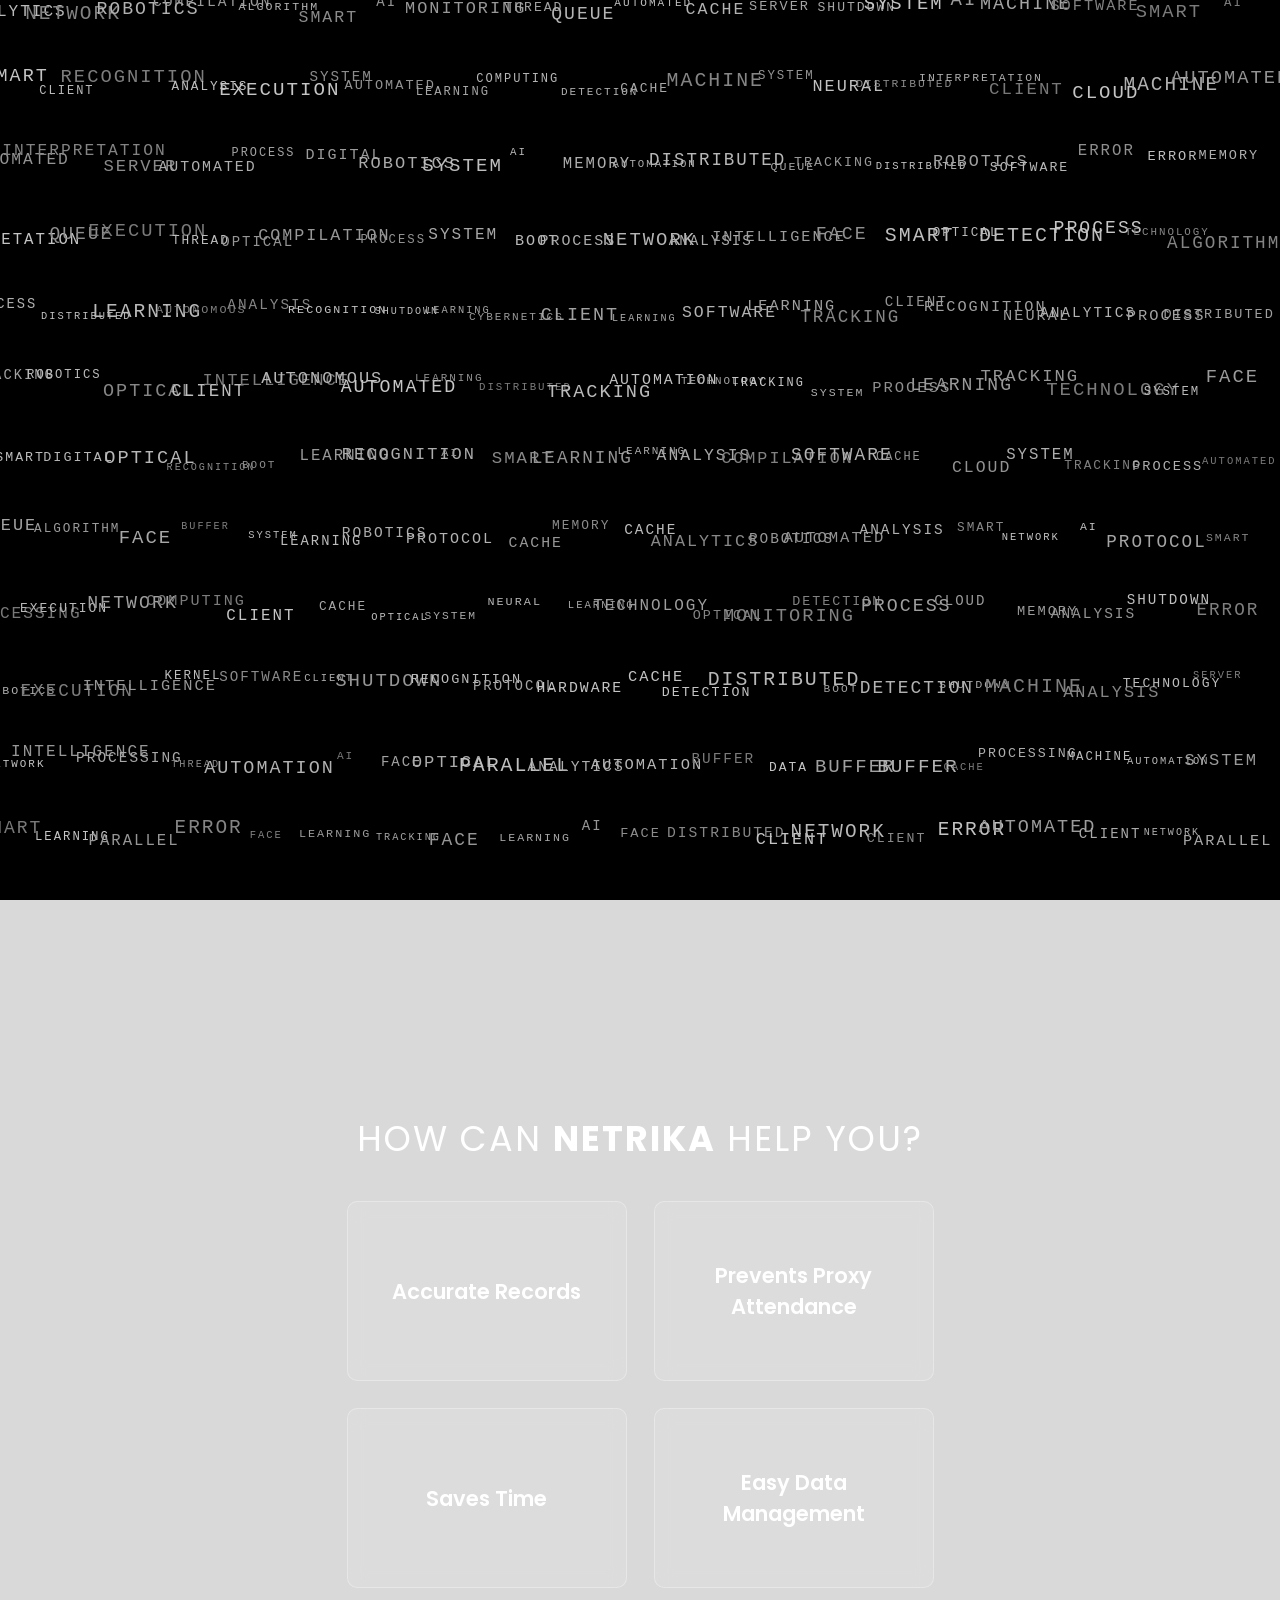
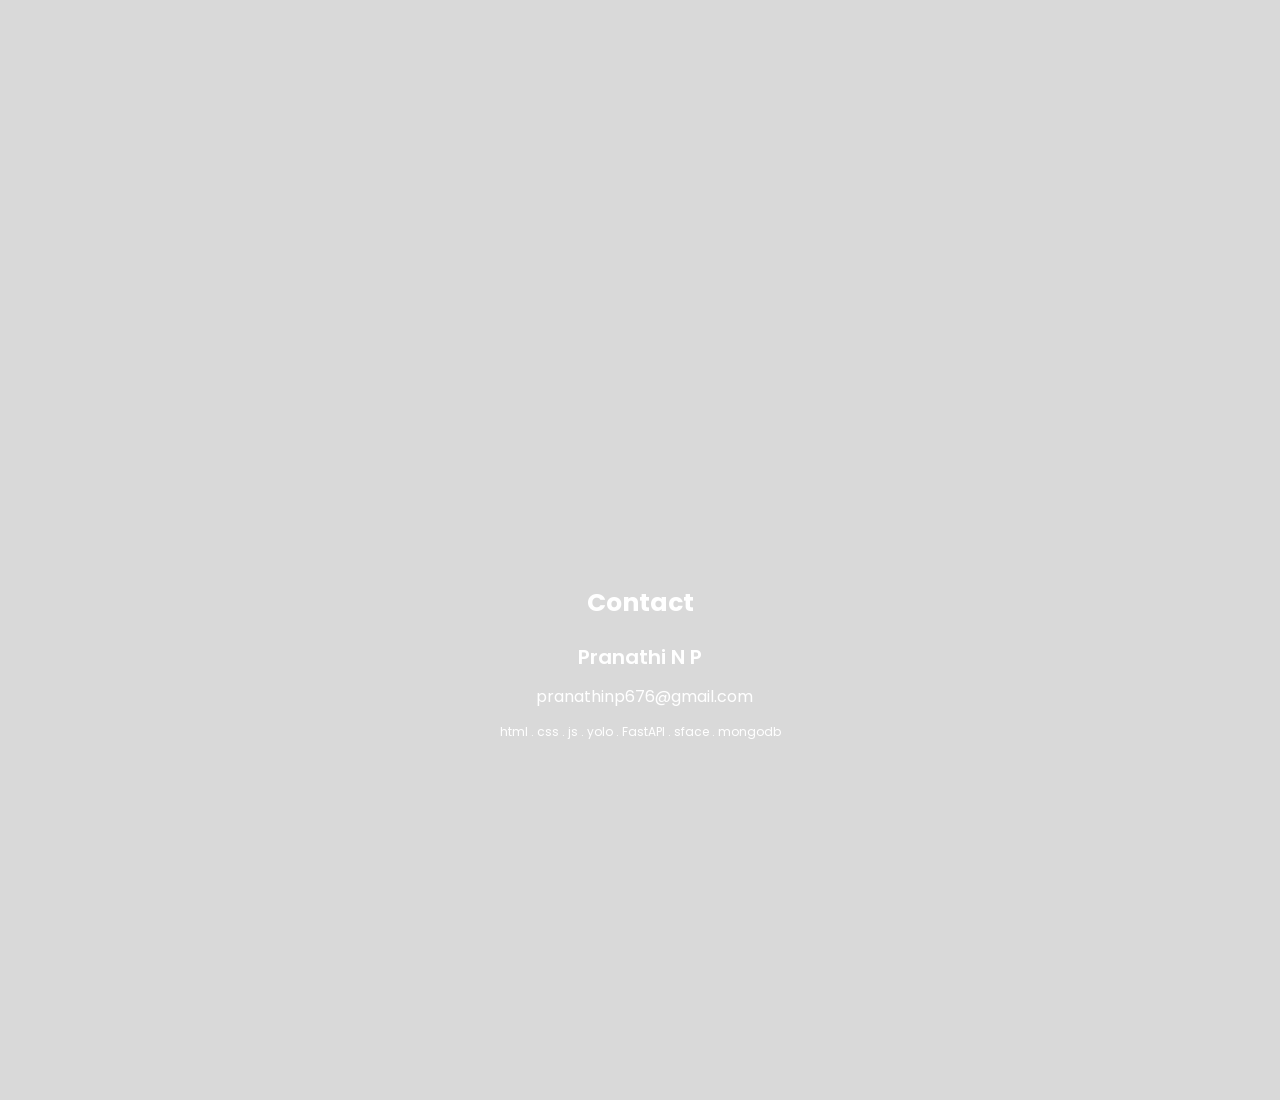
<file: index.html>
<!DOCTYPE html>
<html lang="en">
<head>
    <meta charset="UTF-8">
    <meta name="viewport" content="width=device-width, initial-scale=1.0">
    <title>NETRIKA</title>
    <link rel="stylesheet" href="style.css">
    <link href="https://cdn.boxicons.com/3.0.8/fonts/basic/boxicons.min.css" rel="stylesheet">
    <link href="https://cdn.boxicons.com/3.0.8/fonts/filled/boxicons-filled.min.css" rel="stylesheet">
</head>
<body>
    <!-- Preloader: animated sequence before the page loads -->
    <div id="preloader">
        <div class="preloader-words"></div>
    </div>
    <noscript>
        <style>
            #preloader { display: none; }
        </style>
    </noscript>

    <header>
        <a href="#frame1" class="logo">
            <span class="logo-name">NETRIKA</span>
            <span class="logo-tagline">See.Recognise.Record</span>
        </a>
        <nav>
            <a href="#frame1">Home</a>
            <a href="#frame2">About</a>
            <a href="#frame3">Contact</a>
        </nav>
    </header>

    <div class="page-container">
        <section id="frame1" class="frame">
            <div class="hero-text">
                <h1 class="typing" id="heroTitle"></h1>
                <p class="hero-description"><span id="heroDescription"></span></p>
            </div>
        </section>

        <section id="frame2" class="frame about-frame">
            <div class="about-content">
                <h2 class="about-title">HOW CAN <span class="netrika-bold">NETRIKA</span> HELP YOU?</h2>
                <div class="help-buttons">
                    <button class="help-btn" type="button" data-feature="accurate">Accurate Records</button>
                    <button class="help-btn" type="button" data-feature="proxy">Prevents Proxy Attendance</button>
                    <button class="help-btn" type="button" data-feature="time">Saves Time</button>
                    <button class="help-btn" type="button" data-feature="management">Easy Data Management</button>
                </div>
            </div>
        </section>

        <section id="frame3" class="frame contact-frame">
            <div class="contact-content">
                <i class='bx bxs-contact contact-icon'></i>
                <h2>Contact</h2>
                <p class="contact-name">Pranathi N P</p>
                <p class="contact-email">
                    <i class='bx bx-envelope'></i>
                    <a href="mailto:pranathinp676@gmail.com">pranathinp676@gmail.com</a>
                </p>
                <p class="technology-footer">html . css . js . yolo . FastAPI . sface . mongodb</p>
            </div>
        </section>

    </div>

    <div class="feature-modal" id="featureModal" role="dialog" aria-modal="true" aria-labelledby="featureModalTitle" aria-hidden="true">
        <button class="feature-modal-backdrop" type="button" aria-label="Close feature details"></button>
        <div class="feature-modal-box">
            <button class="feature-modal-close" type="button" aria-label="Close feature details">&times;</button>
            <h3 id="featureModalTitle"></h3>
            <div id="featureModalDetails"></div>
        </div>
    </div>

    <div class="auth-modal" id="login">
        <a href="#" class="modal-backdrop-close"></a>
        <div class="modal-content">
            <a href="#" class="close-modal">
                <i class='bx bx-x'></i>
            </a>
            <div class="role-selection" id="roleSelection">
                <h2>Who are you?</h2>
                <p>Select your role to continue</p>
                <div class="role-buttons">
                    <button type="button" class="role-btn" data-role="student">
                        <i class='bx bx-user'></i>
                        Student
                    </button>
                    <button type="button" class="role-btn" data-role="teacher">
                        <i class='bx bx-briefcase'></i>
                        Teacher
                    </button>
                </div>
            </div>

            <div class="login-options" id="loginOptions">
                <form class="login-option" data-login-role="student">
                    <button type="button" class="role-back">&larr; Back</button>
                    <h2>Student Login</h2>
                    <input type="hidden" name="role" value="student">
                    <div class="input-box">
                        <input type="email" name="email" placeholder="Student email" autocomplete="email" required>
                        <i class='bx bx-envelope'></i>
                    </div>
                    <div class="input-box has-password-toggle">
                        <input type="password" name="password" placeholder="Password" autocomplete="current-password" required>
                        <i class='bx bx-lock'></i>
                        <button type="button" class="password-toggle" aria-label="Show password" aria-pressed="false" title="Show password">👁️</button>
                    </div>
                    <p><a href="/forgot-password?role=student">Forgot password?</a></p>
                    <button type="submit" name="student_login_btn" class="btn">Student Login</button>
                    <p class="form-status" role="status"></p>
                    <p>Don't have an account? <a href="#register" class="switch-link">Register</a></p>
                </form>

                <form class="login-option" data-login-role="teacher">
                    <button type="button" class="role-back">&larr; Back</button>
                    <h2>Teacher Login</h2>
                    <input type="hidden" name="role" value="teacher">
                    <div class="input-box">
                        <input type="text" name="username" placeholder="Teacher username" autocomplete="username" required>
                        <i class='bx bx-user'></i>
                    </div>
                    <div class="input-box has-password-toggle">
                        <input type="password" name="password" placeholder="Password" autocomplete="current-password" required>
                        <i class='bx bx-lock'></i>
                        <button type="button" class="password-toggle" aria-label="Show password" aria-pressed="false" title="Show password">👁️</button>
                    </div>
                    <button type="submit" name="teacher_login_btn" class="btn">Teacher Login</button>
                    <p class="form-status" role="status"></p>
                    <p>Authorized teachers only</p>
                </form>
            </div>
        </div>
    </div>

    <div class="auth-modal" id="register">
        <a href="#" class="modal-backdrop-close"></a>
        <div class="modal-content">
            <a href="#" class="close-modal">
                <i class='bx bx-x'></i>
            </a>
            <div class="form-box">
                <h2>Register</h2>
                <form id="registerForm">
                    <div class="input-box">
                        <input type="text" name="name" placeholder="Full Name" autocomplete="name" required>
                        <svg xmlns="http://www.w3.org/2000/svg" width="24" height="24" fill="currentColor" viewBox="0 0 24 24">
                        <path d="M12 12c2.76 0 5-2.24 5-5s-2.24-5-5-5-5 2.24-5 5 2.24 5 5 5m0 2c-3.31 0-10 1.79-10 5v3h20v-3c0-3.21-6.69-5-10-5"></path>
                        </svg>
                    </div>
                    <div class="input-box">
                        <input type="email" name="email" placeholder="Email" autocomplete="email" required>
                        <svg xmlns="http://www.w3.org/2000/svg" width="24" height="24" fill="currentColor" viewBox="0 0 24 24">
                        <path d="M20 4H4c-1.1 0-2 .9-2 2v.25l10 7.5 10-7.5V6c0-1.1-.9-2-2-2m1.93 14.51c.04-.16.07-.33.07-.51V8.75l-5.62 4.22 5.55 5.55ZM12.6 15.8c-.18.13-.39.2-.6.2s-.42-.07-.6-.2l-2.16-1.62-5.75 5.75c.16.04.33.07.51.07h16c.18 0 .35-.03.51-.07l-5.75-5.75zM2 8.75V18c0 .18.03.35.07.51l5.55-5.55L2 8.74Z"></path>
                        </svg>
                    </div>
                    <div class="input-box has-password-toggle">
                        <input type="password" name="password" placeholder="Password (minimum 8 characters)" autocomplete="new-password" minlength="8" required>
                        <svg xmlns="http://www.w3.org/2000/svg" width="24" height="24" fill="currentColor" viewBox="0 0 24 24">
                        <path d="M6 22h12c1.1 0 2-.9 2-2v-9c0-1.1-.9-2-2-2h-1V7c0-2.76-2.24-5-5-5S7 4.24 7 7v2H6c-1.1 0-2 .9-2 2v9c0 1.1.9 2 2 2M9 7c0-1.65 1.35-3 3-3s3 1.35 3 3v2H9z"></path>
                        </svg>
                        <button type="button" class="password-toggle" aria-label="Show password" aria-pressed="false" title="Show password">👁️</button>
                    </div>
                    <input type="hidden" name="role" value="student">
                    <button type="submit" name="register_btn" class="btn">Register</button>
                    <p class="form-status" role="status"></p>
                    <p>Already have an account? <a href="#login" class="switch-link">Login</a></p>
                </form>
            </div>
        </div>
    </div>

    <div class="registration-toast" id="registrationToast" role="status" aria-live="polite">
        Congrats !!! Successfully registered
        <span class="registration-toast-progress"></span>
    </div>

    <script>
        (function () {
            const root = document.documentElement;
            let ticking = false;

            function updateBackgroundPan() {
                const maxScroll = document.documentElement.scrollHeight - window.innerHeight;
                const progress = maxScroll > 0 ? window.scrollY / maxScroll : 0;
                root.style.setProperty('--bg-pan-y', (progress * 100) + '%');
                ticking = false;
            }

            window.addEventListener('scroll', function () {
                if (ticking) return;
                ticking = true;
                requestAnimationFrame(updateBackgroundPan);
            }, { passive: true });

            window.addEventListener('resize', updateBackgroundPan);
            updateBackgroundPan();
        })();

        window.addEventListener('load', function () {
            const preloader = document.getElementById('preloader');
            const wordsContainer = preloader.querySelector('.preloader-words');
            document.body.style.overflow = 'hidden';

            const words = [
                'AUTOMATION', 'AI', 'MACHINE', 'LEARNING', 'DETECTION', 'RECOGNITION',
                'SYSTEM', 'DATA', 'PROCESSING', 'ALGORITHM', 'NEURAL', 'NETWORK',
                'COMPUTING', 'INTELLIGENCE', 'ANALYSIS', 'AUTOMATED', 'FACE',
                'TRACKING', 'MONITORING', 'ANALYTICS', 'SMART', 'DIGITAL',
                'TECHNOLOGY', 'SOFTWARE', 'HARDWARE', 'PROCESS', 'AUTONOMOUS',
                'ROBOTICS', 'CYBERNETICS', 'OPTICAL', 'BOOT', 'SHUTDOWN', 'ERROR',
                'KERNEL', 'MEMORY', 'CACHE', 'BUFFER', 'QUEUE', 'THREAD',
                'EXECUTION', 'COMPILATION', 'INTERPRETATION', 'PARALLEL',
                'DISTRIBUTED', 'CLOUD', 'SERVER', 'CLIENT', 'PROTOCOL'
            ];
            const cols = 20;
            const rows = 12;
            const fragment = document.createDocumentFragment();

            for (let i = 0; i < cols * rows; i++) {
                const span = document.createElement('span');
                span.className = 'scattered-word';
                span.textContent = words[Math.floor(Math.random() * words.length)];
                const col = i % cols;
                const row = Math.floor(i / cols);
                span.style.left = ((col / cols) * 100 + Math.random() * 2) + '%';
                span.style.top = ((row / rows) * 100 + Math.random() * 2) + '%';
                const grey = Math.floor(Math.random() * 80) + 120;
                span.style.color = 'rgb(' + grey + ', ' + grey + ', ' + grey + ')';
                span.style.fontSize = (Math.random() * 10 + 10) + 'px';
                fragment.appendChild(span);
            }
            wordsContainer.appendChild(fragment);

            setTimeout(function () {
                wordsContainer.classList.add('show');
                setTimeout(function () {
                    preloader.classList.add('glitch');
                    setTimeout(function () {
                        preloader.classList.add('fade-out');
                        setTimeout(function () {
                            preloader.remove();
                            document.body.style.overflow = '';
                            startTyping();
                        }, 500);
                    }, 1000);
                }, 2000);
            }, 500);
        });

        function startTyping() {
            const title = document.getElementById('heroTitle');
            const description = document.getElementById('heroDescription');
            const text = 'Say goodbye to incorrect records, proxy attendance, and human error.\nIntroducing our Automated Attendance System—mark attendance accurately with a single click!';
            let index = 0;

            title.textContent = 'AUTOMATED FACE DETECTION AND RECOGNITION ATTENDANCE SYSTEM';
            description.classList.add('cursor-typing');

            const timer = setInterval(function () {
                if (index < text.length) {
                    description.textContent += text[index++];
                    return;
                }
                clearInterval(timer);
                description.classList.replace('cursor-typing', 'cursor-blink');
            }, 85);
        }

        (function () {
            const featureContent = {
                accurate: { title: 'Accurate Records', details: [
                    'Reduces manual errors and maintains precise attendance information.',
                    'Attendance data is automatically stored in an organized digital format.',
                    'This ensures reliable records for future reference and analysis.'
                ]},
                proxy: { title: 'Prevents Proxy Attendance', details: [
                    'Uses secure identification methods to ensure the correct student is marked present.',
                    'It reduces the possibility of one student marking attendance for another.',
                    'This improves fairness, transparency, and accountability in the classroom.'
                ]},
                time: { title: 'Saves Time', details: [
                    'Automates attendance marking and eliminates the need for manual roll calls.',
                    'Teachers can focus more on teaching instead of managing attendance sheets.',
                    'Students can mark their attendance quickly with a single click.'
                ]},
                management: { title: 'Easy Data Management', details: [
                    'Allows teachers to quickly view, manage, and generate attendance reports.',
                    'Records can be searched, updated, and reviewed whenever required.',
                    'This makes monitoring student attendance simple and convenient.'
                ]}
            };

            const modal = document.getElementById('featureModal');
            const modalTitle = document.getElementById('featureModalTitle');
            const modalDetails = document.getElementById('featureModalDetails');
            const closeButton = modal.querySelector('.feature-modal-close');
            let lastFocusedCard = null;

            function openFeature(featureKey, card) {
                const content = featureContent[featureKey];
                if (!content) return;
                lastFocusedCard = card;
                modalTitle.textContent = content.title;
                modalDetails.replaceChildren(...content.details.map(function (detail) {
                    const paragraph = document.createElement('p');
                    paragraph.textContent = detail;
                    return paragraph;
                }));
                modal.classList.add('is-open');
                modal.setAttribute('aria-hidden', 'false');
                closeButton.focus();
            }

            function closeFeature() {
                modal.classList.remove('is-open');
                modal.setAttribute('aria-hidden', 'true');
                if (lastFocusedCard) lastFocusedCard.focus();
            }

            document.querySelectorAll('.help-btn').forEach(function (card) {
                card.addEventListener('click', function () { openFeature(card.dataset.feature, card); });
            });
            closeButton.addEventListener('click', closeFeature);
            modal.querySelector('.feature-modal-backdrop').addEventListener('click', closeFeature);
            document.addEventListener('keydown', function (event) {
                if (event.key === 'Escape' && modal.classList.contains('is-open')) closeFeature();
            });
        })();

        (function () {
            const loginModal = document.getElementById('login');
            const roleSelection = document.getElementById('roleSelection');
            const loginOptions = document.getElementById('loginOptions');
            const loginForms = loginOptions.querySelectorAll('.login-option');
            let currentFrame = 1;
            let ticking = false;

            function showRoleSelection() {
                roleSelection.classList.remove('is-hidden');
                loginOptions.classList.remove('has-selection');
                loginForms.forEach(function (form) { form.classList.remove('is-selected'); });
            }

            roleSelection.querySelectorAll('.role-btn').forEach(function (button) {
                button.addEventListener('click', function () {
                    roleSelection.classList.add('is-hidden');
                    loginOptions.classList.add('has-selection');
                    loginForms.forEach(function (form) {
                        form.classList.toggle('is-selected', form.dataset.loginRole === button.dataset.role);
                    });
                });
            });

            loginOptions.querySelectorAll('.role-back').forEach(function (button) {
                button.addEventListener('click', showRoleSelection);
            });

            loginModal.querySelectorAll('.switch-link').forEach(function (link) {
                link.addEventListener('click', function () {
                    loginModal.classList.remove('auto-open');
                });
            });

            function getCurrentFrame() {
                return Math.max(1, Math.min(3, Math.round(scrollY / innerHeight) + 1));
            }

            function updateFrame() {
                const nextFrame = getCurrentFrame();
                if (currentFrame === 2 && nextFrame === 3) {
                    showRoleSelection();
                    loginModal.classList.add('auto-open');
                }
                currentFrame = nextFrame;
                ticking = false;
            }

            window.addEventListener('scroll', function () {
                if (ticking) return;
                ticking = true;
                requestAnimationFrame(updateFrame);
            }, { passive: true });

            loginModal.querySelectorAll('.close-modal, .modal-backdrop-close').forEach(function (control) {
                control.addEventListener('click', function (event) {
                    if (loginModal.classList.contains('auto-open')) {
                        event.preventDefault();
                        loginModal.classList.remove('auto-open');
                    }
                });
            });

            currentFrame = getCurrentFrame();
        })();

        // Submit registration and login forms to the FastAPI backend.
        (function () {
            document.querySelectorAll('.password-toggle').forEach(function (toggle) {
                toggle.addEventListener('click', function () {
                    const input = toggle.closest('.input-box').querySelector('input');
                    const passwordIsVisible = input.type === 'text';
                    input.type = passwordIsVisible ? 'password' : 'text';
                    toggle.setAttribute('aria-pressed', String(!passwordIsVisible));
                    toggle.setAttribute('aria-label', passwordIsVisible ? 'Show password' : 'Hide password');
                    toggle.title = passwordIsVisible ? 'Show password' : 'Hide password';
                });
            });

            async function submitForm(form, url, extraData) {
                const status = form.querySelector('.form-status');
                const submitButton = form.querySelector('[type="submit"]');
                const data = Object.fromEntries(new FormData(form));
                Object.assign(data, extraData || {});

                status.textContent = 'Please wait...';
                status.className = 'form-status';
                submitButton.disabled = true;

                try {
                    const response = await fetch(url, {
                        method: 'POST',
                        headers: { 'Content-Type': 'application/json' },
                        body: JSON.stringify(data)
                    });
                    const result = await response.json();
                    status.textContent = result.message;
                    status.classList.add(response.ok ? 'success' : 'error');
                    if (response.ok && url.endsWith('/register')) {
                        form.reset();
                        if (result.email_sent) {
                            const toast = document.getElementById('registrationToast');
                            toast.classList.remove('is-visible');
                            void toast.offsetWidth;
                            toast.classList.add('is-visible');
                            window.setTimeout(function () {
                                toast.classList.remove('is-visible');
                            }, 3000);
                        }
                    }
                    if (response.ok && result.redirect_url) {
                        window.location.assign(result.redirect_url);
                    }
                } catch (error) {
                    status.textContent = 'Cannot connect to the server. Start the FastAPI application and try again.';
                    status.classList.add('error');
                } finally {
                    submitButton.disabled = false;
                }
            }

            document.getElementById('registerForm').addEventListener('submit', function (event) {
                event.preventDefault();
                submitForm(event.currentTarget, '/api/register');
            });

            document.querySelectorAll('.login-option').forEach(function (form) {
                form.addEventListener('submit', function (event) {
                    event.preventDefault();
                    submitForm(form, '/api/login', { role: form.dataset.loginRole });
                });
            });
        })();
    </script>
</body>
</html>
</file>
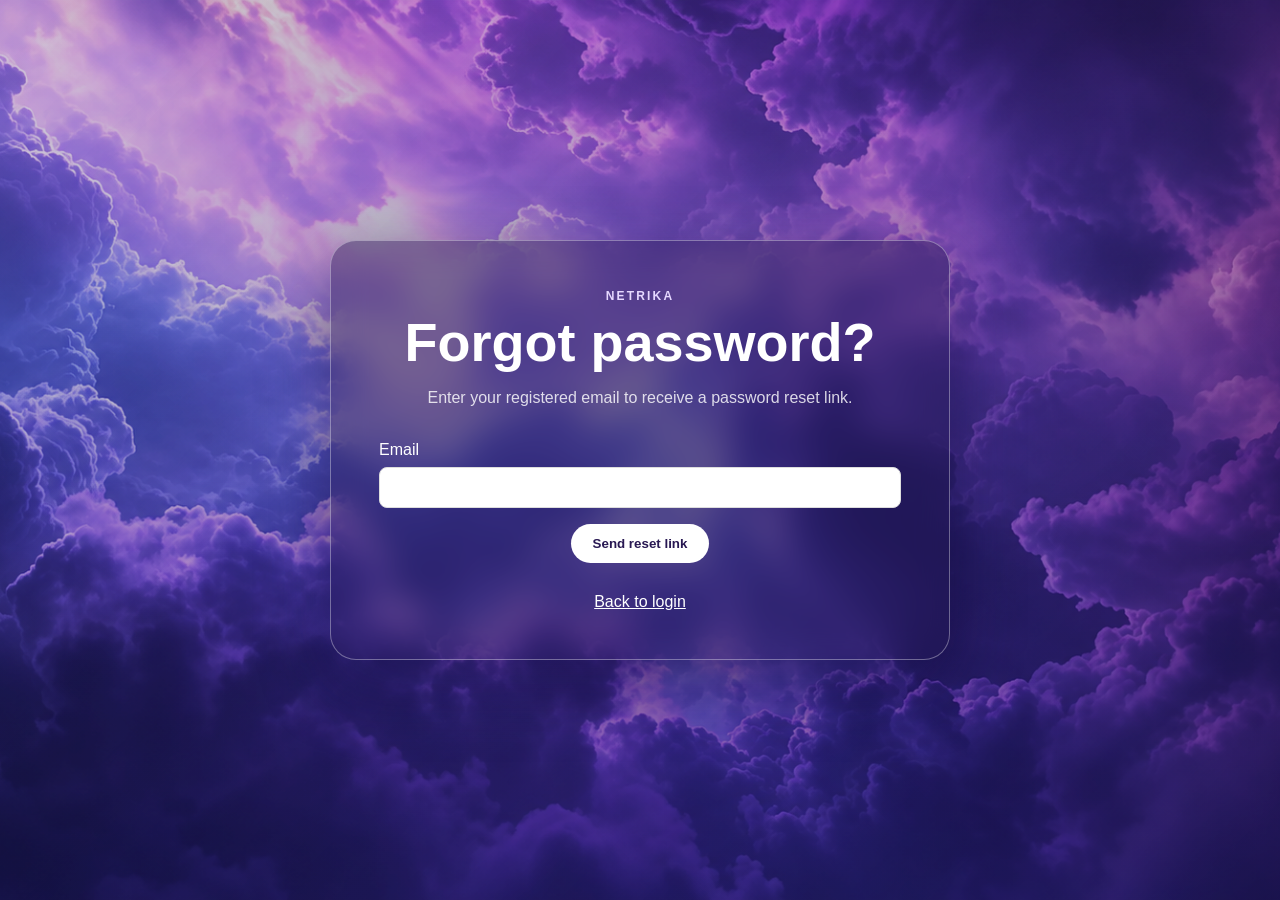
<file: password_reset.html>
<!DOCTYPE html>
<html lang="en">
<head>
    <meta charset="UTF-8">
    <meta name="viewport" content="width=device-width, initial-scale=1">
    <meta name="referrer" content="no-referrer">
    <title>NETRIKA | Password recovery</title>
    <link rel="stylesheet" href="/dashboard.css">
</head>
<body>
    <main class="dashboard-card recovery-card">
        <p class="dashboard-label">NETRIKA</p>
        <h1 id="title">Forgot password?</h1>
        <p id="instructions">Enter your registered email to receive a password reset link.</p>
        <form id="recoveryForm">
            <label id="emailLabel">Email <input type="email" name="email" autocomplete="email" required></label>
            <label id="passwordLabel" hidden>New password <input type="password" name="password" minlength="8" maxlength="256" autocomplete="new-password"></label>
            <label id="confirmLabel" hidden>Confirm password <input type="password" name="confirm" autocomplete="new-password"></label>
            <button class="primary-action" type="submit" id="submit">Send reset link</button>
        </form>
        <p id="status" role="status"></p>
        <a href="/#login">Back to login</a>
    </main>
    <script>
        const params = new URLSearchParams(location.hash.slice(1));
        const token = params.get('token');
        const role = params.get('role') || new URLSearchParams(location.search).get('role') || 'student';
        if (token) history.replaceState(null, '', location.pathname);
        const form = document.getElementById('recoveryForm');
        const status = document.getElementById('status');
        const button = document.getElementById('submit');
        if (token) {
            document.getElementById('title').textContent = 'Reset password';
            document.getElementById('instructions').textContent = 'Choose a new password with at least eight characters.';
            document.getElementById('emailLabel').hidden = true;
            form.elements.email.required = false;
            document.getElementById('passwordLabel').hidden = false;
            document.getElementById('confirmLabel').hidden = false;
            form.elements.password.required = true;
            form.elements.confirm.required = true;
            button.textContent = 'Save new password';
        }
        form.addEventListener('submit', async function (event) {
            event.preventDefault();
            if (token && form.elements.password.value !== form.elements.confirm.value) {
                status.textContent = 'Passwords do not match.';
                return;
            }
            button.disabled = true;
            status.textContent = 'Please wait…';
            try {
                const body = token ? {token, role, password: form.elements.password.value} : {role, email: form.elements.email.value};
                const response = await fetch(token ? '/api/reset-password' : '/api/forgot-password', {method: 'POST', headers: {'Content-Type': 'application/json'}, body: JSON.stringify(body)});
                const data = await response.json();
                status.textContent = data.message || 'Please check your input.';
                if (response.ok && token) form.hidden = true;
            } catch (error) {
                status.textContent = 'Could not connect. Please try again.';
            } finally { button.disabled = false; }
        });
    </script>
</body>
</html>
</file>
<file: style.css>
@import url('https://fonts.googleapis.com/css2?family=Poppins:wght@400;500;600;800&display=swap');
* {
    margin: 0;
    padding: 0;
    box-sizing: border-box;
    font-family: 'Poppins', sans-serif;
}
html {
    scroll-behavior: smooth;
    scroll-snap-type: y mandatory;
    scroll-padding-top: 70px;
}
body {
    min-height: 100vh;
}

/* ---------- Preloader: animated sequence before page loads ---------- */
#preloader {
    position: fixed;
    inset: 0;
    background: #000;
    z-index: 9999;
    overflow: hidden;
}

/* Words container — hidden initially, fades in after 0.5s */
.preloader-words {
    position: absolute;
    inset: 0;
    opacity: 0;
    transition: opacity 0.5s ease;
}
.preloader-words.show {
    opacity: 1;
}

/* Scattered words — automation terms in shades of grey, packed tightly */
.scattered-word {
    position: absolute;
    white-space: nowrap;
    transform: translate(-50%, -50%);
    font-family: 'Courier New', Courier, monospace;
    font-weight: normal;
    text-transform: uppercase;
    letter-spacing: 2px;
    user-select: none;
    pointer-events: none;
}

/* Glitch phase: words flicker and shift */
#preloader.glitch .scattered-word {
    animation: word-glitch 0.1s infinite;
}
@keyframes word-glitch {
    0%   { opacity: 1;   transform: translate(-50%, -50%) translate(0, 0); }
    10%  { opacity: 0.3; transform: translate(-50%, -50%) translate(-2px, 2px); }
    20%  { opacity: 0.8; transform: translate(-50%, -50%) translate(2px, -2px); }
    30%  { opacity: 0.2; transform: translate(-50%, -50%) translate(0, 0); }
    40%  { opacity: 0.9; transform: translate(-50%, -50%) translate(-2px, 0); }
    50%  { opacity: 0.1; transform: translate(-50%, -50%) translate(2px, 2px); }
    60%  { opacity: 0.7; transform: translate(-50%, -50%) translate(0, -2px); }
    70%  { opacity: 0.3; transform: translate(-50%, -50%) translate(2px, 0); }
    80%  { opacity: 0.5; transform: translate(-50%, -50%) translate(-2px, 2px); }
    90%  { opacity: 0.1; transform: translate(-50%, -50%) translate(0, 0); }
    100% { opacity: 1;   transform: translate(-50%, -50%) translate(0, 0); }
}

/* Scan lines that sweep across the screen during glitch */
#preloader.glitch::after {
    content: "";
    position: absolute;
    inset: 0;
    background: repeating-linear-gradient(
        0deg,
        rgba(255, 255, 255, 0.05),
        rgba(255, 255, 255, 0.05) 1px,
        transparent 1px,
        transparent 2px
    );
    animation: scan 0.1s linear infinite;
    pointer-events: none;
}
@keyframes scan {
    0%   { background-position: 0 0; }
    100% { background-position: 0 100%; }
}

/* Progressive darkening overlay — simulates system shutting down */
#preloader.glitch::before {
    content: "";
    position: absolute;
    inset: 0;
    background: #000;
    opacity: 0;
    animation: shutdown 1s ease-in-out forwards;
    pointer-events: none;
}
@keyframes shutdown {
    0%   { opacity: 0; }
    50%  { opacity: 0.5; }
    100% { opacity: 1; }
}

/* Fade out — reveal the page underneath */
#preloader.fade-out {
    opacity: 0;
    transition: opacity 0.5s ease;
    pointer-events: none;
}

header {
    position: fixed;
    top: 0;
    left: 0;
    width: 100%;
    height: 70px;
    padding: 0 80px;
    display: flex;
    align-items: center;
    justify-content: space-between;
    z-index: 99;
    backdrop-filter: blur(20px);
}
.logo {
    color: #fff;
    text-decoration: none;
    display: flex;
    flex-direction: column;
    align-items: flex-start;
    line-height: 1.1;
}
.logo-name {
    position: relative;
    display: inline-block;
    overflow: hidden;
    font-size: 24px;
    font-weight: 800;
    letter-spacing: 0.5px;
    text-shadow: 0 0 0 rgba(255, 255, 255, 0);
    animation: logo-impact 30s ease-in-out 7s infinite;
}
.logo-name::after {
    content: "";
    position: absolute;
    top: -40%;
    left: -55%;
    width: 35%;
    height: 180%;
    background: linear-gradient(90deg, transparent, rgba(255, 255, 255, 0.95), transparent);
    filter: blur(1px);
    transform: skewX(-24deg);
    animation: logo-comet 30s ease-in-out 7s infinite;
}
.logo-tagline {
    margin-top: 3px;
    font-size: 11px;
    font-weight: 400;
    letter-spacing: 0.35px;
}
nav {
    display: flex;
    align-items: center;
    margin-left: auto;
}
nav a {
    color: #fff;
    text-decoration: none;
    font-weight: 500;
    margin-left: 40px;
}
/* ---------- PAGE CONTAINER: single seamless background across all frames ---------- */
.page-container {
    position: relative;
    width: 100%;
    min-height: 300vh;
}

.page-container::before {
    content: "";
    position: fixed;
    inset: 0;
    background-image: url("Background.jpg");
    background-repeat: no-repeat;
    background-size: cover;
    background-position: center var(--bg-pan-y, 50%);
    z-index: -2;
    image-rendering: auto;
}

@keyframes logo-comet {
    0% { left: -55%; opacity: 1; }
    6% { left: 125%; opacity: 1; }
    7%, 100% { left: 125%; opacity: 0; }
}

@keyframes logo-impact {
    0%, 7%, 100% { text-shadow: 0 0 0 rgba(255, 255, 255, 0); }
    3% { text-shadow: 0 0 7px #fff, 0 0 16px rgba(125, 211, 252, 0.9); }
}

/* subtle dark overlay so text/nav stay readable over either background */
.page-container::after {
    content: "";
    position: absolute;
    inset: 0;
    background: rgba(0, 0, 0, 0.15);
    z-index: -1;
}

/* ---------- FRAMES (full-screen sections) ---------- */
.frame {
    position: relative;
    z-index: 1;
    width: 100%;
    height: 100vh;
    overflow: hidden;
    display: flex;
    align-items: center;
    justify-content: center;
    padding: 0 40px;
    scroll-snap-align: start;
}

/* ---------- FRAME 1: Home (hero text) ---------- */
.hero-text {
    position: relative;
    z-index: 1;
    width: 100%;
    display: flex;
    flex-direction: column;
    align-items: center;
    justify-content: center;
    text-align: center;
}

.hero-text .typing {
    display: inline-block;
    max-width: 90vw;
    color: #fff;
    text-transform: uppercase;
    font-weight: 600;
    font-size: 28px;
    line-height: 1.2;
    text-align: center;
    white-space: nowrap;
    border-right: none;
    width: auto;
    overflow: hidden;
}
@keyframes blink-caret {
    from, to { border-color: transparent; }
    50%      { border-color: #fff; }
}

/* Cursor typing effect — simulates a cursor typing the hero title */
.hero-text .cursor-typing {
    width: auto;
    overflow: visible;
    border-right: 3px solid #fff;
    white-space: nowrap;
    animation: blink-caret 0.75s step-end infinite;
}

/* Cursor blink after typing is complete */
.hero-text .cursor-blink {
    border-right: 3px solid #fff;
    animation: blink-caret 0.75s step-end infinite;
}

.hero-description {
    display: inline-block;
    width: min(850px, 92vw);
    min-height: 3.6em;
    margin-top: 24px;
    color: #fff;
    font-size: clamp(13px, 1.25vw, 17px);
    font-weight: 400;
    line-height: 1.8;
    letter-spacing: 0.2px;
    overflow-wrap: anywhere;
}

#heroDescription {
    white-space: pre-line;
}

.hero-description .cursor-typing,
.hero-description .cursor-blink {
    display: inline;
    border-right: 2px solid #fff;
    animation: blink-caret 0.75s step-end infinite;
}

@media (max-width: 768px) {
    .hero-text .typing {
        font-size: 16px;
        white-space: normal;
        border-right: none;
        width: auto;
    }

    .hero-description {
        max-width: 92vw;
        min-height: 7em;
        margin-top: 18px;
        font-size: 14px;
        line-height: 1.65;
    }
}

/* ---------- FRAME 2: About ---------- */
.about-content {
    position: relative;
    z-index: 1;
    width: 100%;
    max-height: calc(100vh - 90px);
    text-align: center;
}

.about-title {
    color: #fff;
    font-size: 35px;
    font-weight: 400;
    text-align: center;
    margin-bottom: clamp(18px, 4vh, 50px);
    text-transform: uppercase;
    letter-spacing: 2px;
}

.netrika-bold {
    font-weight: 700;
}

.help-buttons {
    display: grid;
    grid-template-columns: repeat(2, minmax(0, 280px));
    justify-content: center;
    gap: clamp(12px, 3vh, 30px);
}

.help-btn {
    width: 100%;
    height: clamp(125px, 20vh, 200px);
    background: rgba(255, 255, 255, 0.1);
    border: 1px solid rgba(255, 255, 255, 0.3);
    border-radius: 10px;
    backdrop-filter: blur(10px);
    -webkit-backdrop-filter: blur(10px);
    color: #fff;
    font-size: 21px;
    font-weight: 600;
    cursor: pointer;
    transition: .3s;
    display: flex;
    align-items: center;
    justify-content: center;
    text-align: center;
    padding: 24px;
}

.help-btn:hover {
    background: rgba(255, 255, 255, 0.2);
    transform: translateY(-3px);
}

/* ---------- Feature details popup ---------- */
.feature-modal {
    position: fixed;
    inset: 0;
    z-index: 1000;
    display: flex;
    align-items: center;
    justify-content: center;
    padding: 24px;
    opacity: 0;
    visibility: hidden;
    transition: opacity 0.25s ease, visibility 0.25s ease;
}
.feature-modal.is-open { opacity: 1; visibility: visible; }
.feature-modal-backdrop {
    position: absolute;
    inset: 0;
    border: 0;
    background: rgba(0, 0, 0, 0.48);
    cursor: pointer;
}
.feature-modal-box {
    position: relative;
    z-index: 1;
    width: min(620px, 92vw);
    padding: 42px 44px 36px;
    color: #fff;
    background: rgba(20, 25, 35, 0.3);
    border: 1px solid rgba(255, 255, 255, 0.85);
    border-radius: 18px;
    box-shadow: 0 18px 55px rgba(0, 0, 0, 0.4);
    backdrop-filter: blur(22px);
    -webkit-backdrop-filter: blur(22px);
    transform: scale(0.92);
    transition: transform 0.25s ease;
}
.feature-modal.is-open .feature-modal-box { transform: scale(1); }
.feature-modal-close {
    position: absolute;
    top: 10px;
    right: 15px;
    border: 0;
    background: transparent;
    color: #fff;
    font-size: 30px;
    line-height: 1;
    cursor: pointer;
}
.feature-modal-box h3 { margin-bottom: 20px; font-size: 26px; text-align: center; }
.feature-modal-box p { margin-top: 12px; font-size: 16px; font-weight: 400; line-height: 1.7; }

@media (max-width: 700px) {
    .about-title { margin-bottom: 24px; font-size: 25px; }
    .help-buttons { grid-template-columns: repeat(2, minmax(0, 1fr)); gap: 14px; }
    .help-btn { height: clamp(115px, 19vh, 145px); padding: 12px; font-size: 16px; }
    .feature-modal-box { padding: 40px 24px 28px; }
}

@media (max-height: 650px) {
    .about-frame { padding-top: 70px; padding-bottom: 12px; }
    .about-title { margin-bottom: 12px; font-size: 24px; }
    .help-buttons { gap: 10px 18px; }
    .help-btn { height: 120px; padding: 12px; font-size: 17px; }
}

@media (prefers-reduced-motion: reduce) {
    .page-container::before, .logo-name, .logo-name::after { animation: none; }
}

/* ---------- FRAME 3: Contact ---------- */
.contact-content {
    position: relative;
    z-index: 1;
    text-align: center;
}

.contact-icon {
    font-size: 55px;
    color: #fff;
    margin-bottom: 10px;
    display: inline-block;
}

.contact-content h2 {
    font-size: 25px;
    margin-bottom: 20px;
    color: #fff;
}

.contact-name {
    font-size: 20px;
    font-weight: 600;
    margin-bottom: 12px;
    color: #fff;
}

.contact-email {
    display: flex;
    align-items: center;
    justify-content: center;
    gap: 8px;
    font-size: 16px;
}

.contact-email i {
    font-size: 20px;
    color: #fff;
}

.contact-email a {
    color: #fff;
    text-decoration: none;
}

.contact-email a:hover {
    text-decoration: underline;
}

.technology-footer {
    margin-top: 14px;
    color: #fff;
    font-size: 12px;
    font-weight: 400;
    text-align: center;
}

/* ---------- MODAL: hidden by default, shown via :target ---------- */
.auth-modal {
    position: fixed;
    inset: 0;
    width: 100%;
    height: 100%;
    display: flex;
    align-items: center;
    justify-content: center;
    opacity: 0;
    visibility: hidden;
    transition: .3s;
    z-index: 999;
}
.auth-modal:target,
.auth-modal.auto-open {
    opacity: 1;
    visibility: visible;
}

/* Dark clickable backdrop that fills the modal; clicking it (a link to "#")
   closes the modal since #login/#register no longer matches the URL hash */
.modal-backdrop-close {
    position: absolute;
    inset: 0;
    background: rgba(0, 0, 0, 0.5);
}

/* The centered, translucent, rounded card */
.modal-content {
    position: relative;
    width: 400px;
    max-width: 90%;
    background: rgba(255, 255, 255, 0.05);
    border: 2px solid rgba(255, 255, 255, 0.3);
    border-radius: 20px;
    box-shadow: 0 0 30px rgba(0, 0, 0, 0.3);
    backdrop-filter: blur(20px);
    color: #fff;
    overflow: hidden;
    transform: scale(.85);
    transition: .3s;
}
.auth-modal:target .modal-content,
.auth-modal.auto-open .modal-content {
    transform: scale(1);
}

#login .modal-content {
    width: 440px;
}

.role-selection {
    padding: 54px 36px 38px;
    text-align: center;
}

.role-selection.is-hidden { display: none; }
.role-selection h2 { font-size: 25px; }
.role-selection p { margin-top: 8px; font-size: 14px; }

.role-buttons {
    display: grid;
    grid-template-columns: repeat(2, 1fr);
    gap: 18px;
    margin-top: 28px;
}

.role-btn {
    height: 120px;
    border: 1px solid rgba(255, 255, 255, 0.55);
    border-radius: 15px;
    background: rgba(255, 255, 255, 0.07);
    color: #fff;
    font-size: 17px;
    cursor: pointer;
    transition: 0.25s ease;
}

.role-btn i { display: block; margin-bottom: 8px; font-size: 32px; }
.role-btn:hover { background: rgba(255, 255, 255, 0.2); transform: translateY(-3px); }

.login-options {
    display: none;
    padding: 50px 34px 34px;
}

.login-options.has-selection { display: block; }

.login-option {
    display: none;
    position: relative;
    padding: 28px;
    border: 1px solid rgba(255, 255, 255, 0.45);
    border-radius: 16px;
    background: rgba(255, 255, 255, 0.05);
    backdrop-filter: blur(14px);
    -webkit-backdrop-filter: blur(14px);
}

.login-option.is-selected { display: block; }

.role-back {
    margin-bottom: 16px;
    border: 0;
    background: transparent;
    color: #fff;
    font-size: 14px;
    cursor: pointer;
}

.login-option h2 {
    margin-bottom: 8px;
    text-align: center;
    font-size: 23px;
}

.login-option p {
    margin: 20px 0 0;
    text-align: center;
    font-size: 14px;
}

.login-option p a {
    color: #fff;
    font-weight: 600;
    text-decoration: none;
}

.login-option .input-box i {
    position: absolute;
    top: 50%;
    right: 20px;
    transform: translateY(-50%);
    font-size: 20px;
}

@media (max-width: 720px) {
    #login .modal-content {
        max-height: none;
        overflow: hidden;
    }

    .login-options { padding: 48px 20px 24px; }
    .role-selection { padding: 52px 20px 28px; }
    .role-buttons { gap: 12px; }
    .role-btn { height: 105px; }
}

.close-modal {
    position: absolute;
    top: 12px;
    right: 15px;
    font-size: 26px;
    color: #fff;
    text-decoration: none;
    line-height: 1;
    z-index: 2;
}

.form-box {
    width: 100%;
    padding: 40px;
}
.form-box h2 {
    font-size: 25px;
    text-align: center;
}
.input-box {
    position: relative;
    width: 100%;
    height: 50px;
    margin: 30px 0;
}
.input-box input {
    width: 100%;
    height: 100%;
    background: transparent;
    border: 2px solid rgba(255, 255, 255, 0.3);
    outline: none;
    border-radius: 40px;
    font-size: 16px;
    color: #fff;
    padding: 0 45px 0 20px;
}
.input-box input::placeholder {
    color: #fff;
}
.input-box.has-password-toggle input {
    padding-right: 88px;
}
.input-box.has-password-toggle > i,
.input-box.has-password-toggle > svg {
    right: 54px;
}
.password-toggle {
    position: absolute;
    top: 50%;
    right: 12px;
    z-index: 2;
    width: 34px;
    height: 34px;
    padding: 0;
    transform: translateY(-50%);
    border: 0;
    border-radius: 50%;
    background: transparent;
    color: inherit;
    font-size: 19px;
    line-height: 1;
    cursor: pointer;
}
.password-toggle:hover,
.password-toggle:focus-visible {
    background: rgba(255, 255, 255, 0.14);
    outline: 2px solid rgba(255, 255, 255, 0.7);
}
.input-box svg {
    position: absolute;
    right: 20px;
    top: 50%;
    transform: translateY(-50%);
    width: 20px;
    height: 20px;
    color: #fff;
}
.btn {
    width: 100%;
    height: 45px;
    background: #fff;
    border: none;
    outline: none;
    box-shadow: 0 0 10px rgba(0, 0, 0, 0.2);
    border-radius: 40px;
    font-size: 16px;
    font-weight: 500;
    color: #222;
    cursor: pointer;
}
.btn:disabled {
    cursor: wait;
    opacity: 0.7;
}
.role-register {
    display: flex;
    justify-content: center;
    gap: 28px;
    margin: -8px 0 22px;
    font-size: 14px;
}
.role-register label,
.role-register input {
    cursor: pointer;
}
.form-status {
    min-height: 1.4em;
    margin: 12px 0 0 !important;
    font-size: 13px !important;
}
.form-status.success { color: #b7f7c4; }
.form-status.error { color: #ffb4b4; }
.registration-toast {
    position: fixed;
    left: 50%;
    bottom: 28px;
    z-index: 2000;
    min-width: 280px;
    padding: 16px 20px 19px;
    transform: translate(-50%, 24px);
    overflow: hidden;
    border: 1px solid rgba(255, 255, 255, 0.35);
    border-radius: 14px;
    background: rgba(40, 26, 75, 0.58);
    box-shadow: 0 12px 35px rgba(0, 0, 0, 0.3);
    backdrop-filter: blur(14px);
    -webkit-backdrop-filter: blur(14px);
    color: #fff;
    font-size: 12px;
    font-weight: 600;
    text-align: center;
    opacity: 0;
    visibility: hidden;
    transition: opacity 180ms ease, transform 180ms ease, visibility 180ms;
}
.registration-toast.is-visible {
    transform: translate(-50%, 0);
    opacity: 1;
    visibility: visible;
}
.registration-toast-progress {
    position: absolute;
    right: 0;
    bottom: 0;
    left: 0;
    height: 5px;
    background: #fff;
    transform-origin: left center;
}
.registration-toast.is-visible .registration-toast-progress {
    animation: registration-toast-timer 3s linear forwards;
}
@keyframes registration-toast-timer {
    from { transform: scaleX(1); }
    to { transform: scaleX(0); }
}
.form-box p {
    font-size: 14.5px;
    text-align: center;
    margin: 20px 0 10px;
}
.form-box p a {
    color: #fff;
    text-decoration: none;
    font-weight: 600;
}
.form-box p a:hover {
    text-decoration: underline;
}
</file>
<file: dashboard.css>
* {
    box-sizing: border-box;
}

[hidden] { display: none !important; }
.analytics-card { text-align: left; }
.analytics-metrics { display: grid; grid-template-columns: repeat(3, 1fr); gap: 16px; margin: 28px 0; }
.analytics-metrics > div { background: #ffffff15; padding: 20px; border-radius: 16px; }
.analytics-metrics strong { display: block; font-size: 36px; }
.analytics-metrics span { font-size: 13px; color: #e1d6ff; }
.attendance-trend > div { display: grid; grid-template-columns: 1fr 1fr 45px; align-items: center; gap: 12px; margin: 18px 0; }
.attendance-trend span { font-size: 12px; }
.attendance-trend progress { width: 100%; accent-color: #b9a0ff; }
.recovery-card label { display: block; text-align: left; margin: 16px 0; }
.recovery-card input { display: block; width: 100%; padding: 12px; border-radius: 8px; border: 1px solid #ddd; margin-top: 8px; }
.recovery-card a, .recognition-card a { color: #fff; }
@media (max-width: 600px) {
    .analytics-metrics { grid-template-columns: 1fr; }
    .attendance-trend > div { grid-template-columns: 1fr; }
}

body {
    min-height: 100vh;
    margin: 0;
    display: grid;
    place-items: center;
    padding: 24px;
    overflow: hidden;
    background: #281d64 url('/dashboard-clouds.png') center / cover no-repeat fixed;
    color: #fff;
    font-family: "Segoe UI", Arial, sans-serif;
}

body::before {
    content: "";
    position: fixed;
    inset: 0;
    background: linear-gradient(135deg, rgba(26, 17, 73, 0.2), rgba(30, 15, 75, 0.5));
}

.dashboard-card {
    position: relative;
    z-index: 1;
    width: min(620px, 100%);
    padding: 48px;
    border: 1px solid rgba(255, 255, 255, 0.35);
    border-radius: 26px;
    background: rgba(32, 20, 77, 0.42);
    box-shadow: 0 24px 70px rgba(12, 4, 48, 0.45);
    backdrop-filter: blur(16px);
    -webkit-backdrop-filter: blur(16px);
    text-align: center;
}

.dashboard-label {
    margin: 0 0 8px;
    color: #e6d8ff;
    font-size: 12px;
    font-weight: 700;
    letter-spacing: 0.18em;
    text-transform: uppercase;
}

h1 {
    margin: 0 0 12px;
    font-size: clamp(32px, 6vw, 54px);
}

.dashboard-card > p:not(.dashboard-label) {
    margin: 0 auto 30px;
    color: rgba(255, 255, 255, 0.82);
    line-height: 1.6;
}

.logout-button {
    padding: 11px 25px;
    border: 1px solid rgba(255, 255, 255, 0.7);
    border-radius: 999px;
    background: rgba(255, 255, 255, 0.15);
    color: #fff;
    font: inherit;
    font-weight: 700;
    cursor: pointer;
}

.logout-button:hover {
    background: rgba(255, 255, 255, 0.28);
}

.student-dashboard {
    display: block;
    padding: 0;
    overflow: auto;
}

.dashboard-header {
    position: relative;
    z-index: 10;
    width: 100%;
    height: 70px;
    display: flex;
    align-items: center;
    justify-content: space-between;
    padding: 0 80px;
    border-bottom: 1px solid rgba(255, 255, 255, 0.22);
    background: rgba(255, 255, 255, 0.18);
    backdrop-filter: blur(20px);
    -webkit-backdrop-filter: blur(20px);
}

.dashboard-brand {
    display: flex;
    flex-direction: column;
    align-items: flex-start;
    color: #000;
    line-height: 1.1;
    text-decoration: none;
}
.dashboard-brand-name {
    font-size: 24px;
    font-weight: 800;
    letter-spacing: .5px;
}
.dashboard-brand-tagline {
    margin-top: 3px;
    font-size: 11px;
    font-weight: 500;
    letter-spacing: .35px;
}

.student-welcome {
    position: relative;
    z-index: 2;
    margin: 24px 42px;
    color: #000;
    font-size: 18px;
    font-weight: 700;
}

.student-content {
    min-height: calc(100vh - 148px);
    display: grid;
    place-items: center;
    padding: 24px;
}

.profile-area { position: relative; }
.profile-button {
    width: 48px;
    height: 48px;
    border: 3px solid #fff;
    border-radius: 50%;
    background: #050505;
    color: #fff;
    font-size: 21px;
    font-weight: 800;
    cursor: pointer;
}

.profile-menu {
    position: absolute;
    top: 58px;
    right: 0;
    width: 190px;
    padding: 8px;
    border: 1px solid rgba(255,255,255,.3);
    border-radius: 14px;
    background: rgba(22, 13, 57, .9);
    box-shadow: 0 15px 35px rgba(0,0,0,.35);
    backdrop-filter: blur(14px);
}
.profile-menu button {
    width: 100%;
    padding: 11px 12px;
    border: 0;
    border-radius: 9px;
    background: transparent;
    color: #fff;
    text-align: left;
    cursor: pointer;
}
.profile-menu button:hover { background: rgba(255,255,255,.14); }

.registration-dialog {
    width: min(540px, calc(100% - 28px));
    padding: 28px;
    border: 1px solid rgba(255,255,255,.4);
    border-radius: 22px;
    background: rgba(31, 21, 70, .92);
    box-shadow: 0 24px 80px rgba(0,0,0,.6);
    color: #fff;
    text-align: center;
}
.registration-dialog::backdrop {
    background: rgba(8, 4, 28, .68);
    backdrop-filter: blur(8px);
}
.registration-dialog h2 { margin: 0 28px 20px; }
.dialog-close {
    position: absolute;
    top: 10px;
    right: 14px;
    border: 0;
    background: transparent;
    color: #fff;
    font-size: 28px;
    cursor: pointer;
}

.pose-demo {
    position: relative;
    height: 245px;
    display: flex;
    align-items: center;
    justify-content: center;
    overflow: hidden;
    border-radius: 16px;
    background: linear-gradient(145deg, #6d4dbe, #24174f);
}
.demo-person {
    position: relative;
    width: 170px;
    height: 190px;
    perspective: 700px;
}
.demo-hair-back {
    position: absolute;
    top: 22px;
    left: 50%;
    width: 94px;
    height: 112px;
    transform: translateX(-50%);
    border-radius: 48px 48px 40px 40px;
    background: #241525;
}
.demo-head {
    position: absolute;
    top: 34px;
    left: 50%;
    z-index: 2;
    width: 76px;
    height: 92px;
    margin-left: -38px;
    border-radius: 46% 46% 48% 48%;
    background: #bb7559;
    box-shadow: inset -8px -5px 0 rgba(95, 44, 38, .14);
    transform-origin: 50% 65%;
    animation: guided-head-turn 8s ease-in-out infinite;
    transform-style: preserve-3d;
}
.demo-hair {
    position: absolute;
    top: -4px;
    left: -4px;
    width: 84px;
    height: 41px;
    border-radius: 50% 50% 35% 25%;
    background: #281728;
}
.demo-eye {
    position: absolute;
    top: 43px;
    width: 7px;
    height: 7px;
    border-radius: 50%;
    background: #17111a;
}
.demo-eye-left { left: 20px; }
.demo-eye-right { right: 20px; }
.demo-nose {
    position: absolute;
    top: 49px;
    left: 50%;
    width: 7px;
    height: 13px;
    transform: translateX(-50%);
    border-right: 2px solid rgba(85, 41, 34, .55);
    border-bottom: 2px solid rgba(85, 41, 34, .55);
    border-radius: 0 0 5px 0;
}
.demo-smile {
    position: absolute;
    bottom: 17px;
    left: 50%;
    width: 22px;
    height: 7px;
    transform: translateX(-50%);
    border-bottom: 2px solid #6d2931;
    border-radius: 0 0 50% 50%;
    animation: guided-smile 8s ease-in-out infinite;
}
.demo-body {
    position: absolute;
    bottom: 8px;
    left: 50%;
    width: 128px;
    height: 87px;
    transform: translateX(-50%);
    border-radius: 52px 52px 12px 12px;
    background: #d5c2ff;
}
.demo-laptop {
    position: absolute;
    left: 50%;
    bottom: 0;
    z-index: 4;
    width: 154px;
    height: 69px;
    transform: translateX(-50%);
    border-radius: 6px 6px 2px 2px;
    background: #dfe3fa;
    box-shadow: inset 0 -8px 0 #b6bcda;
}
.demo-laptop span {
    position: absolute;
    top: 24px;
    left: 50%;
    width: 12px;
    height: 12px;
    transform: translateX(-50%);
    border-radius: 50%;
    background: #7664ad;
}
.direction-arrow {
    position: absolute;
    top: 82px;
    font-size: 48px;
    opacity: .25;
}
.direction-left { left: 48px; animation: arrow-left 8s infinite; }
.direction-right { right: 48px; animation: arrow-right 8s infinite; }
.pose-caption {
    position: absolute;
    right: 12px;
    bottom: 10px;
    left: 12px;
    font-size: 12px;
}
@keyframes guided-head-turn {
    0%, 20%, 78%, 100% { transform: rotateY(0deg); }
    27%, 43% { transform: rotateY(-52deg) translateX(-8px); }
    52%, 70% { transform: rotateY(52deg) translateX(8px); }
    86%, 96% { transform: rotateY(0deg) scale(1.05); }
}
@keyframes guided-smile {
    0%, 78% { width: 18px; height: 2px; }
    84%, 100% { width: 28px; height: 12px; }
}
@keyframes arrow-left {
    0%, 20%, 48%, 100% { opacity: .2; transform: translateX(0); }
    27%, 43% { opacity: 1; transform: translateX(-12px); }
}
@keyframes arrow-right {
    0%, 47%, 74%, 100% { opacity: .2; transform: translateX(0); }
    52%, 70% { opacity: 1; transform: translateX(12px); }
}

.primary-action {
    padding: 12px 22px;
    border: 0;
    border-radius: 999px;
    background: #fff;
    color: #281852;
    font-weight: 800;
    cursor: pointer;
}
.primary-action:disabled { cursor: wait; opacity: .55; }

.camera-dialog { width: min(680px, calc(100% - 28px)); }
.camera-stage {
    position: relative;
    width: min(520px, 100%);
    aspect-ratio: 4 / 3;
    margin: 16px auto;
    overflow: hidden;
    border-radius: 18px;
    background: #090715;
}
.camera-stage video {
    width: 100%;
    height: 100%;
    object-fit: cover;
    transform: scaleX(-1);
}
.face-guide {
    position: absolute;
    top: 50%;
    left: 50%;
    width: 58%;
    aspect-ratio: 1;
    display: grid;
    place-items: end center;
    padding-bottom: 18px;
    transform: translate(-50%, -50%);
    border: 6px solid #fff;
    border-radius: 50%;
    box-shadow: 0 0 0 999px rgba(12, 6, 33, .24), 0 0 25px rgba(255,255,255,.45);
    pointer-events: none;
}
.face-guide span {
    padding: 5px 10px;
    border-radius: 999px;
    background: rgba(0,0,0,.68);
    font-weight: 800;
}
.capture-steps { display: flex; justify-content: center; gap: 8px; flex-wrap: wrap; }
.capture-steps span { padding: 5px 10px; border-radius: 999px; background: rgba(255,255,255,.1); font-size: 12px; }
.capture-steps span.active { outline: 1px solid #fff; }
.capture-steps span.complete { background: #fff; color: #291857; }
.capture-status { min-height: 24px; font-size: 13px; color: #e1d6ff; }

.teacher-content {
    position: relative;
    z-index: 2;
    width: 100%;
    display: grid;
    place-items: center;
    padding: 16px 24px 50px;
}
.recognition-card {
    width: min(760px, 100%);
    padding: 34px;
    border: 1px solid rgba(255,255,255,.38);
    border-radius: 24px;
    background: rgba(31, 20, 72, .5);
    box-shadow: 0 24px 70px rgba(12,4,48,.4);
    backdrop-filter: blur(16px);
    color: #fff;
    text-align: center;
}
.recognition-card h1 { margin: 0 0 10px; }
.recognition-card > p { line-height: 1.55; }
.media-drop {
    min-height: 150px;
    margin: 24px 0 12px;
    display: flex;
    flex-direction: column;
    align-items: center;
    justify-content: center;
    gap: 7px;
    border: 2px dashed rgba(255,255,255,.62);
    border-radius: 18px;
    background: rgba(255,255,255,.08);
    cursor: pointer;
}
.media-drop:hover { background: rgba(255,255,255,.15); }
.upload-icon { font-size: 40px; line-height: 1; }
.media-drop small { color: rgba(255,255,255,.7); }
.selected-media { min-height: 24px; margin-bottom: 15px; font-size: 13px; color: #e3d8ff; }
.recognition-result { margin-top: 22px; }
.recognition-result img,
.recognition-result video {
    display: block;
    width: 100%;
    max-height: 500px;
    object-fit: contain;
    border: 3px solid rgba(255,255,255,.75);
    border-radius: 16px;
    background: #080610;
}

@media (max-width: 600px) {
    .dashboard-header { padding: 0 20px; }
    .student-welcome { margin: 20px; }
    .registration-dialog { padding: 22px 15px; }
    .direction-left { left: 18px; }
    .direction-right { right: 18px; }
}

.attendance-card { margin: 24px auto; text-align: left; overflow-x: auto; }
.attendance-card table { width: 100%; border-collapse: collapse; margin-bottom: 24px; }
.attendance-card th, .attendance-card td { padding: 10px; border-bottom: 1px solid #ffffff44; text-align: left; }
.student-content { display: flex; flex-direction: column; align-items: center; gap: 24px; }
#enrollmentVideo { display: block; max-width: 100%; margin: 16px auto; }
</file>
